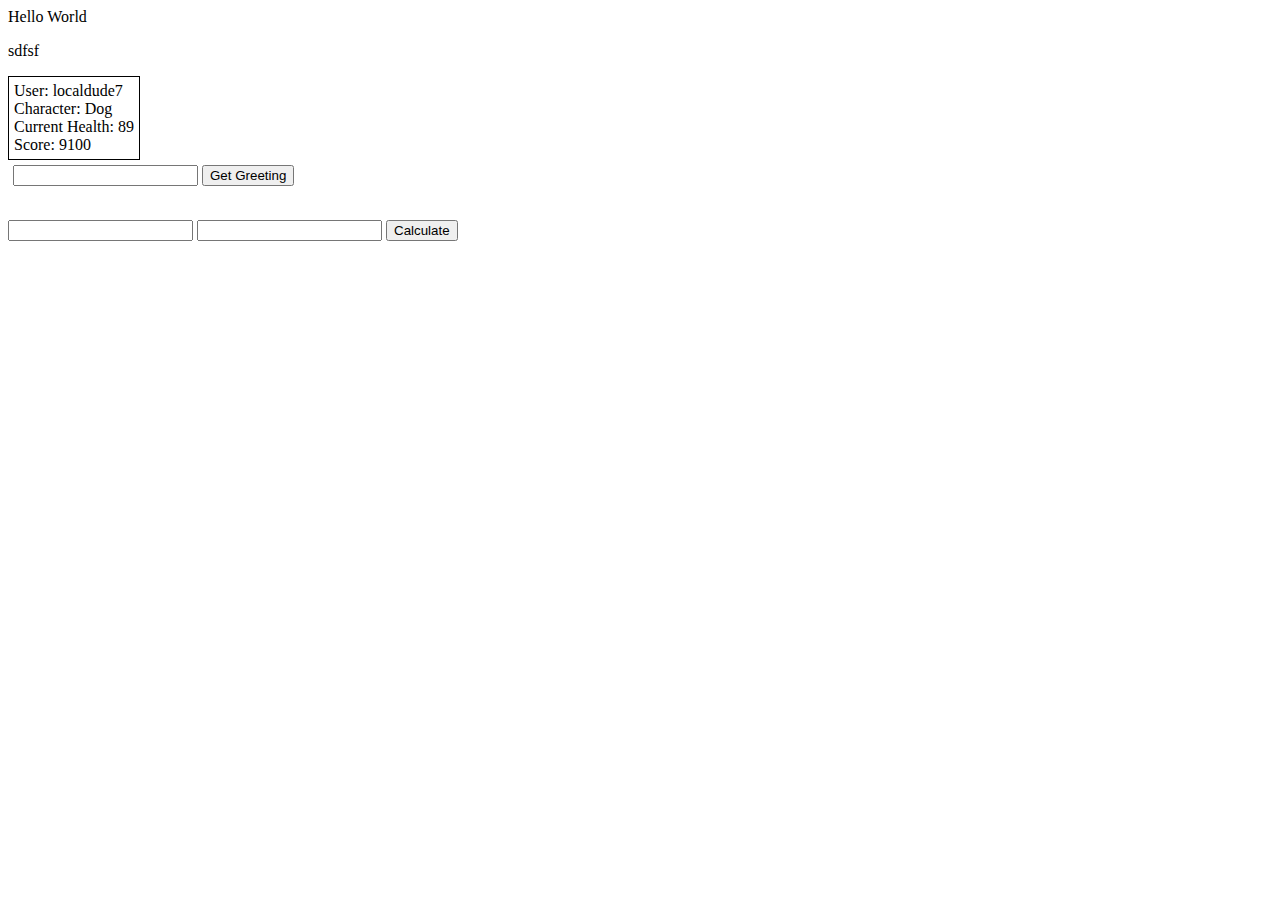
<file: index.html>
<!DOCTYPE html>
<html lang="en">

<head>
    <meta charset="UTF-8">
    <meta http-equiv="X-UA-Compatible" content="IE=edge">
    <meta name="viewport" content="width=device-width, initial-scale=1.0">
    <title>In Class JS</title>
</head>

<body>
    <div id="hello"></div>
    <div id="hello1"></div>
    <div style="border: 1px solid black;width: fit-content;padding: 5px;">
        <div id="user" class="className"></div>
        <div id="character" class="className"></div>
        <div id="health" class="className"></div>
        <div id="totalScore" class="className"></div>
        <div id="array3"></div>
        <div id="array4"></div>
        <div id="array5"></div>
        <div id="array6"></div>
    </div>

    <div style="padding: 5px;">
        <input type="text" name="time" id="time">
        <button onclick="displayGreeting()">Get Greeting</button>
        <h3 id="greeting"></h3>
    </div>

    <div style="padding-top: 10px;">
        <input type="text" name="array1" id="array1">
        <input type="text" name="array2" id="array2">
        <button onclick="displayResult()">Calculate</button>
        <h3 id="resultArray"></h3>
    </div>

    <script>
        let helloElm = document.getElementById('hello');
        helloElm.innerText = 'Hello World';
    </script>
    <script src="js/main.js"></script>
</body>

</html>
</file>
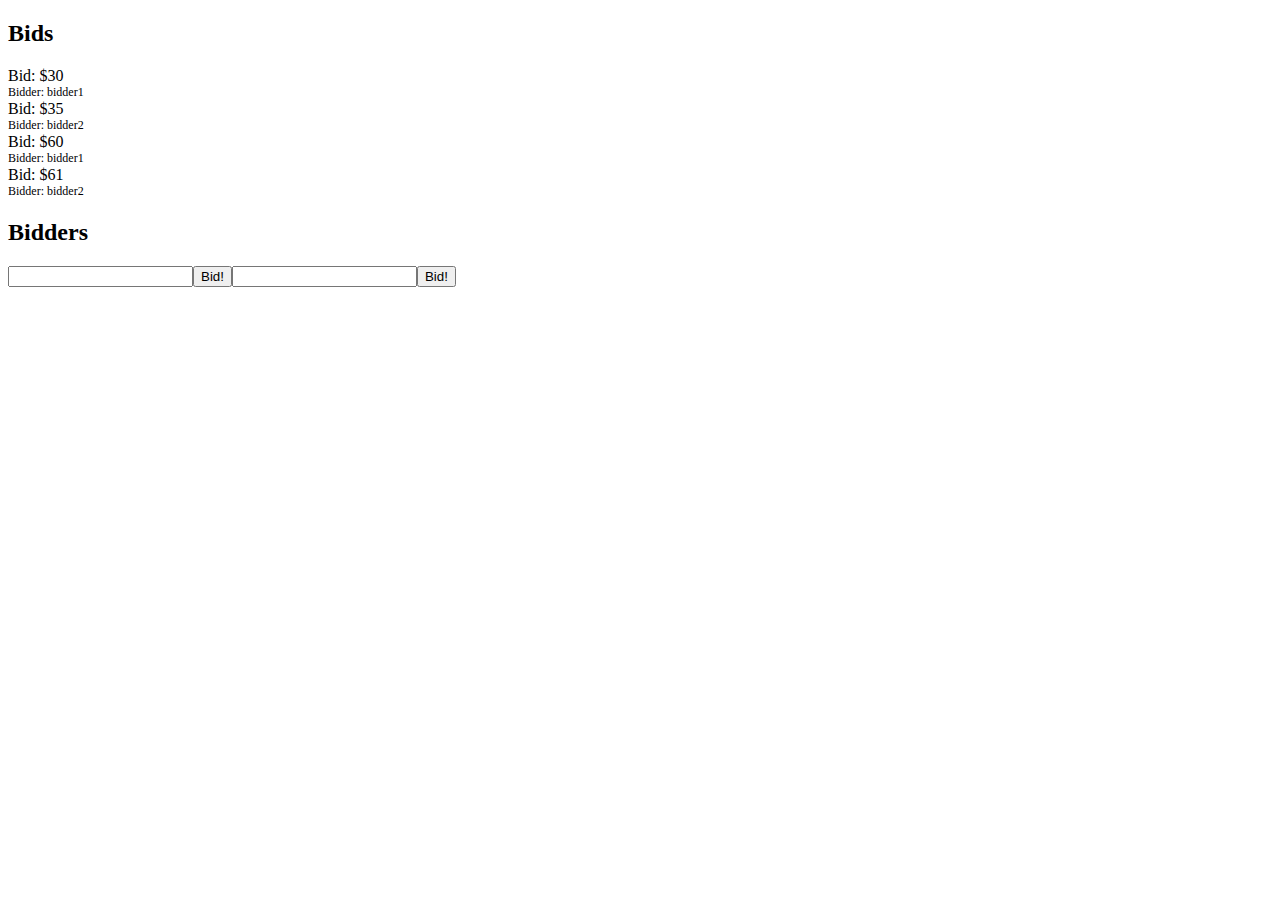
<file: bidding-app/index.html>
<!DOCTYPE html>
<html lang="en">

<head>
    <meta charset="UTF-8">
    <meta http-equiv="X-UA-Compatible" content="IE=edge">
    <meta name="viewport" content="width=device-width, initial-scale=1.0">
    <title>Bidding App</title>
</head>

<body>
    <h2>Bids</h2>
    <div id="bids">
    </div>
    <h2>Bidders</h2>
    <div style="display: flex;">
        <div><input id="bidder1" type="number"><button onclick="addBid('bidder1')">Bid!</button></div>
        <div><input id="bidder2" type="number"><button onclick="addBid('bidder2')">Bid!</button></div>
    </div>
    <script src="js/main.js"></script>
</body>

</html>
</file>
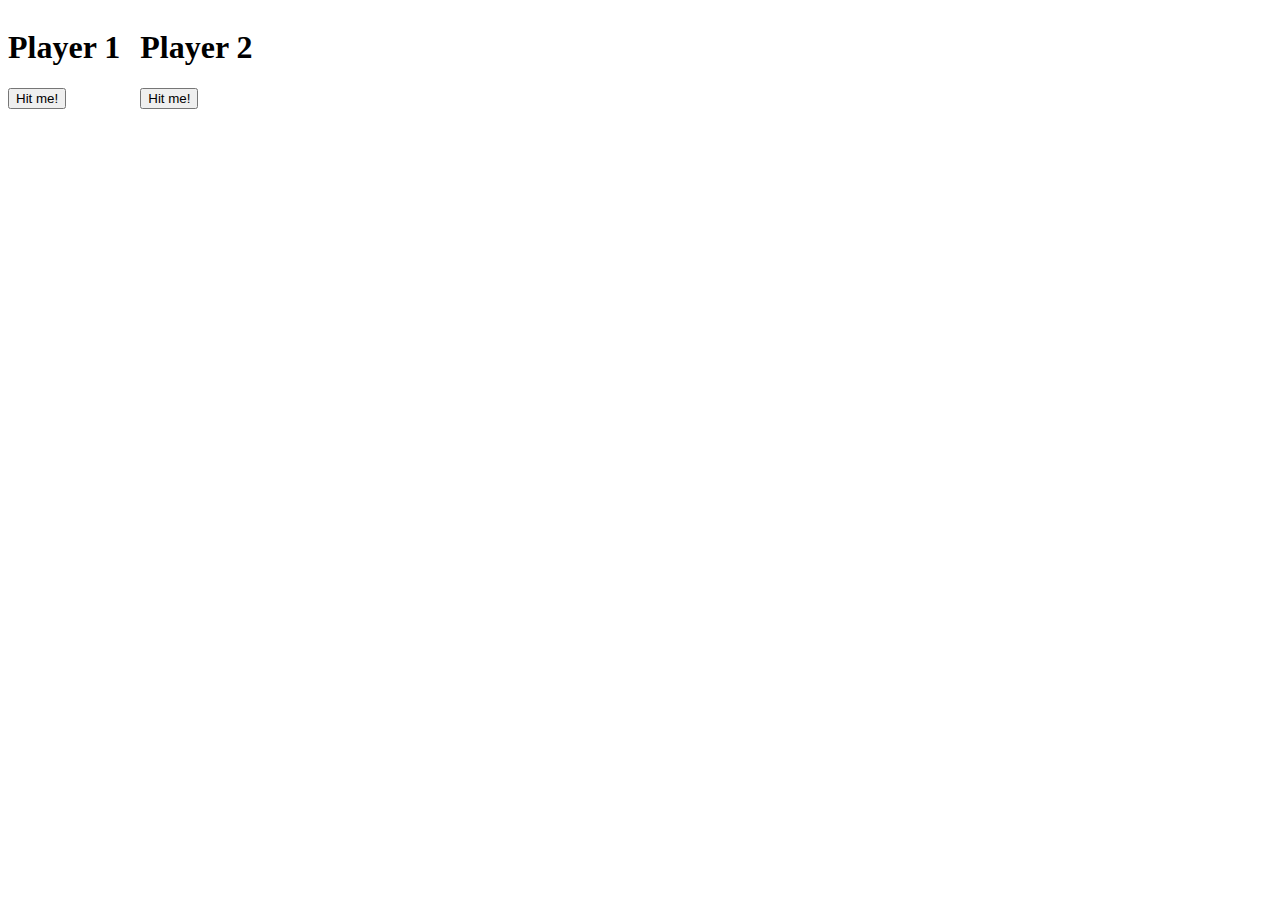
<file: blackjack/index.html>
<!DOCTYPE html>
<html lang="en">

<head>
    <meta charset="UTF-8">
    <meta http-equiv="X-UA-Compatible" content="IE=edge">
    <meta name="viewport" content="width=device-width, initial-scale=1.0">
    <title>Blackjack</title>
</head>

<body>
    <div style="display: flex;">
        <div>
            <h1>Player 1</h1>
            <div id="player1-cards">

            </div>
            <div>
                <button onclick="hitMe('player1')">Hit me!</button>
            </div>
        </div>
        <div style="margin-left: 20px;">
            <h1>Player 2</h1>
            <div id="player2-cards">

            </div>
            <div>
                <button onclick="hitMe('player2')">Hit me!</button>
            </div>
        </div>
    </div>
    <script src="js/main.js"></script>
</body>

</html>
</file>
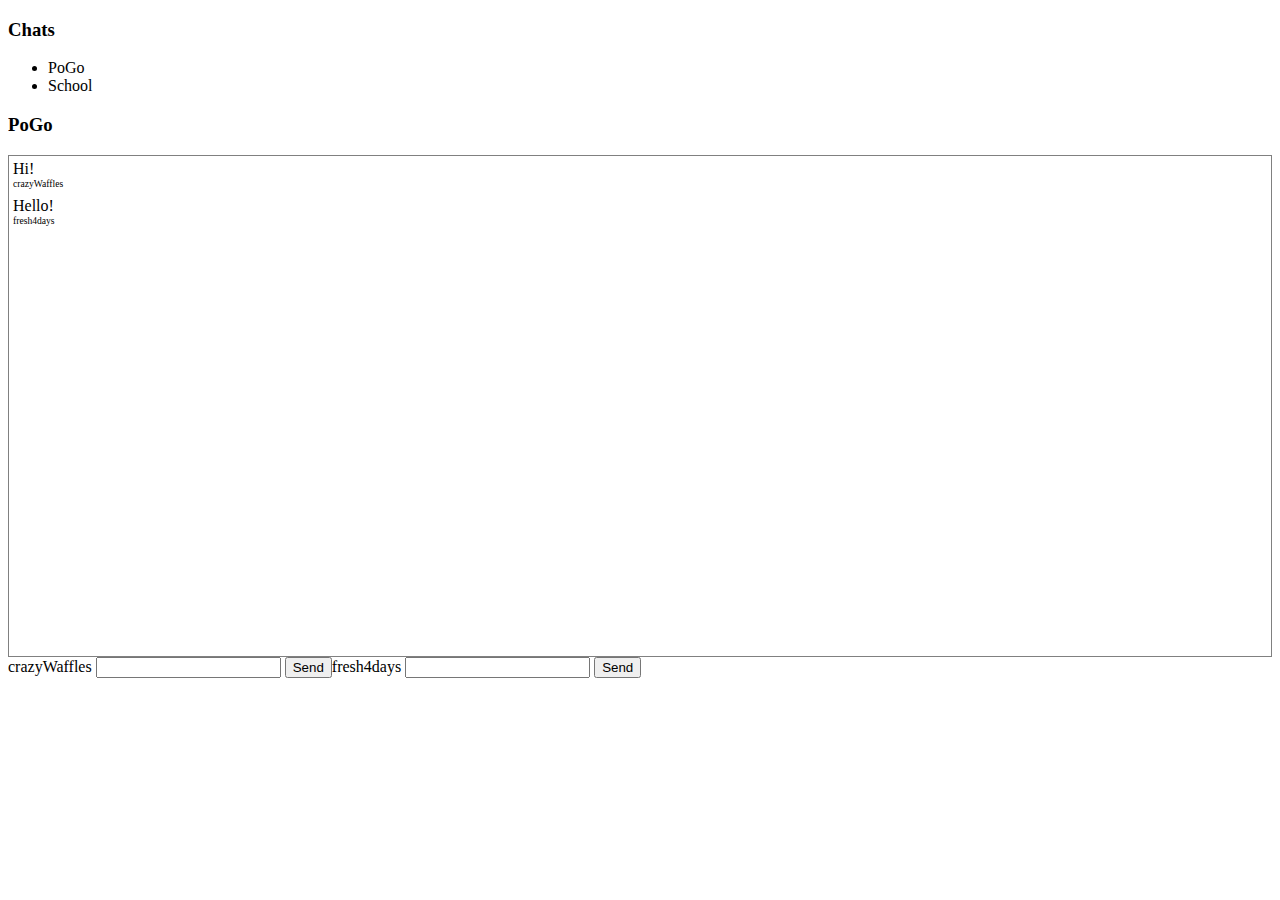
<file: chat-app/index.html>
<!DOCTYPE html>
<html lang="en">

<head>
    <meta charset="UTF-8">
    <meta http-equiv="X-UA-Compatible" content="IE=edge">
    <meta name="viewport" content="width=device-width, initial-scale=1.0">
    <link href="https://cdn.jsdelivr.net/npm/bootstrap@5.0.2/dist/css/bootstrap.min.css" rel="stylesheet"
        integrity="sha384-EVSTQN3/azprG1Anm3QDgpJLIm9Nao0Yz1ztcQTwFspd3yD65VohhpuuCOmLASjC" crossorigin="anonymous">
    <link rel="stylesheet" href="css/styles.css">
    <title>Chat-App</title>
</head>

<body>

    <div class="container pt-2">
        <div class="row">
            <div class="col-3">
                <h3>Chats</h3>
                <div id="chats">
                    <ul class="list-group">
                        <li class="list-group-item">Chat 1</li>
                        <li class="list-group-item">Chat 2</li>
                        <li class="list-group-item">Chat 3</li>
                    </ul>
                </div>
            </div>
            <div class="col-9">
                <h3 id="current-chat-name">Current Chat</h3>
                <div id="chat-window" class="chat-window">
                    <div class="chat-message">Hi</div>
                </div>
                <div id="users" class="flex">

                </div>
            </div>
        </div>
    </div>

    <script src="https://cdn.jsdelivr.net/npm/bootstrap@5.0.2/dist/js/bootstrap.bundle.min.js"
        integrity="sha384-MrcW6ZMFYlzcLA8Nl+NtUVF0sA7MsXsP1UyJoMp4YLEuNSfAP+JcXn/tWtIaxVXM"
        crossorigin="anonymous"></script>
    <script src="js/util.js"></script>
    <script src="js/message.js"></script>
    <script src="js/chat.js"></script>
    <script src="js/user.js"></script>
    <script src="js/main.js"></script>
</body>

</html>
</file>
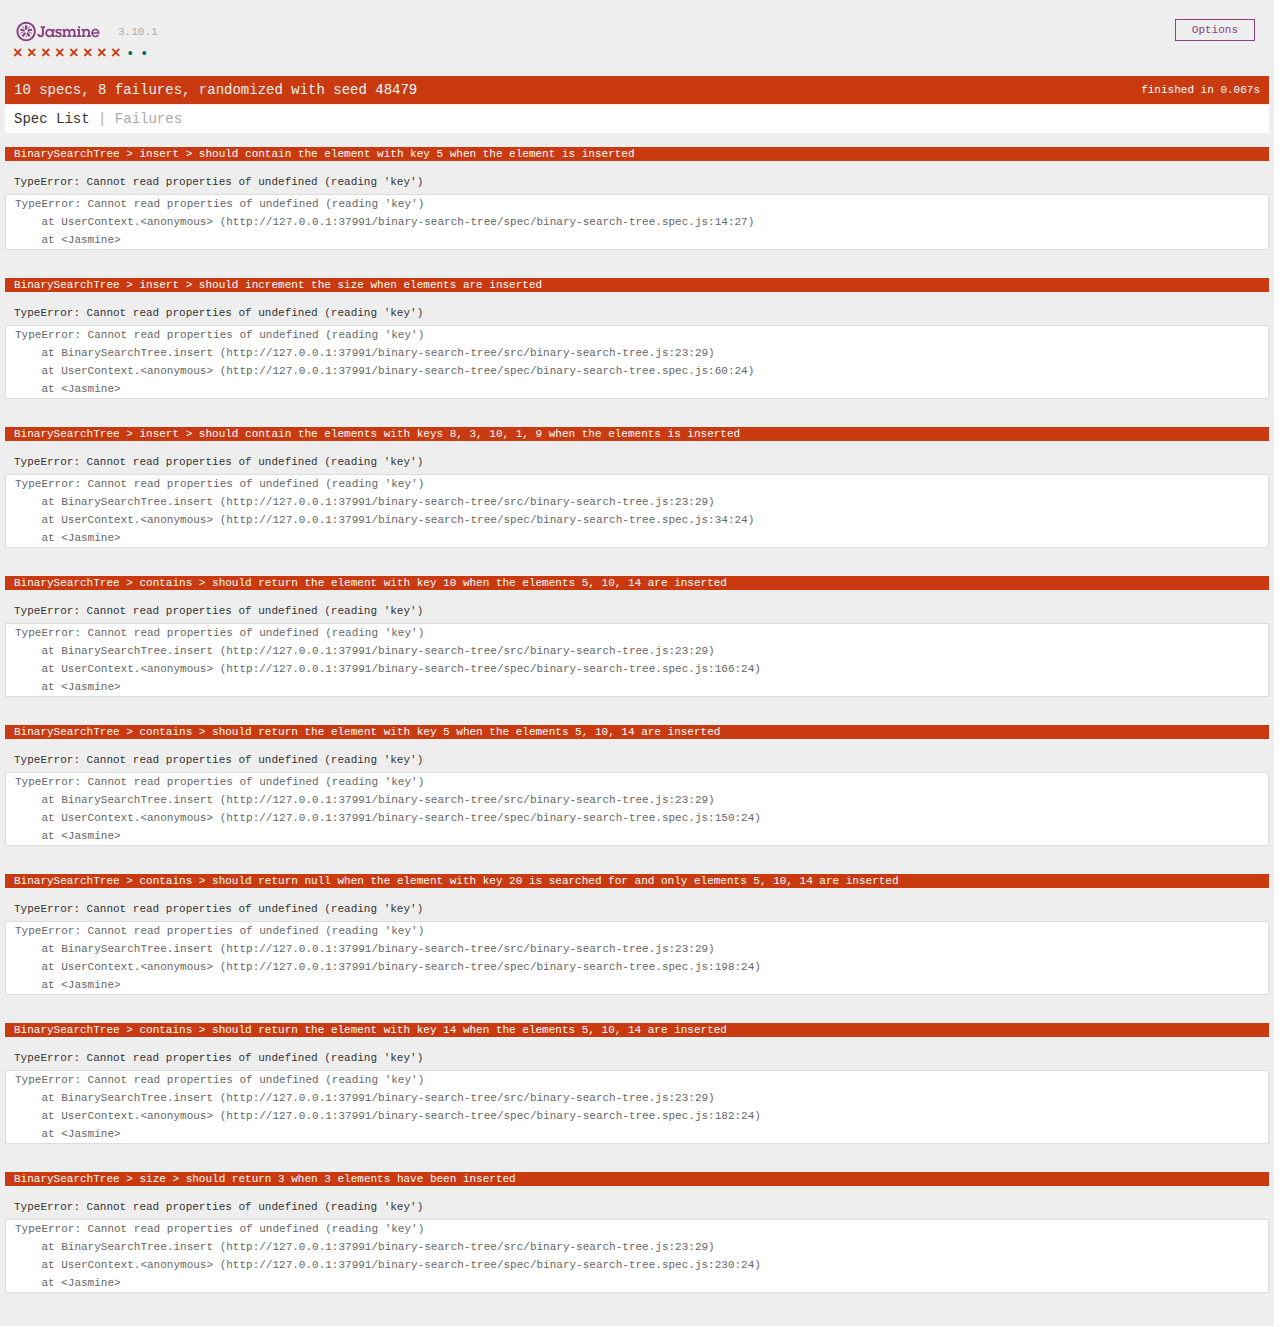
<file: binary-search-tree/SpecRunner.html>
<!DOCTYPE html>
<html>

<head>
  <meta charset="utf-8">
  <title>Jasmine Spec Runner v3.10.1</title>

  <link rel="shortcut icon" type="image/png" href="lib/jasmine-3.10.1/jasmine_favicon.png">
  <link rel="stylesheet" href="lib/jasmine-3.10.1/jasmine.css">

  <script src="lib/jasmine-3.10.1/jasmine.js"></script>
  <script src="lib/jasmine-3.10.1/jasmine-html.js"></script>
  <script src="lib/jasmine-3.10.1/boot0.js"></script>
  <!-- optional: include a file here that configures the Jasmine env -->
  <script src="lib/jasmine-3.10.1/boot1.js"></script>

  <!-- include source files here... -->
  <script src="src/binary-search-tree.js"></script>

  <!-- include spec files here... -->
  <script src="spec/binary-search-tree.spec.js"></script>

</head>

<body>
</body>

</html>
</file>
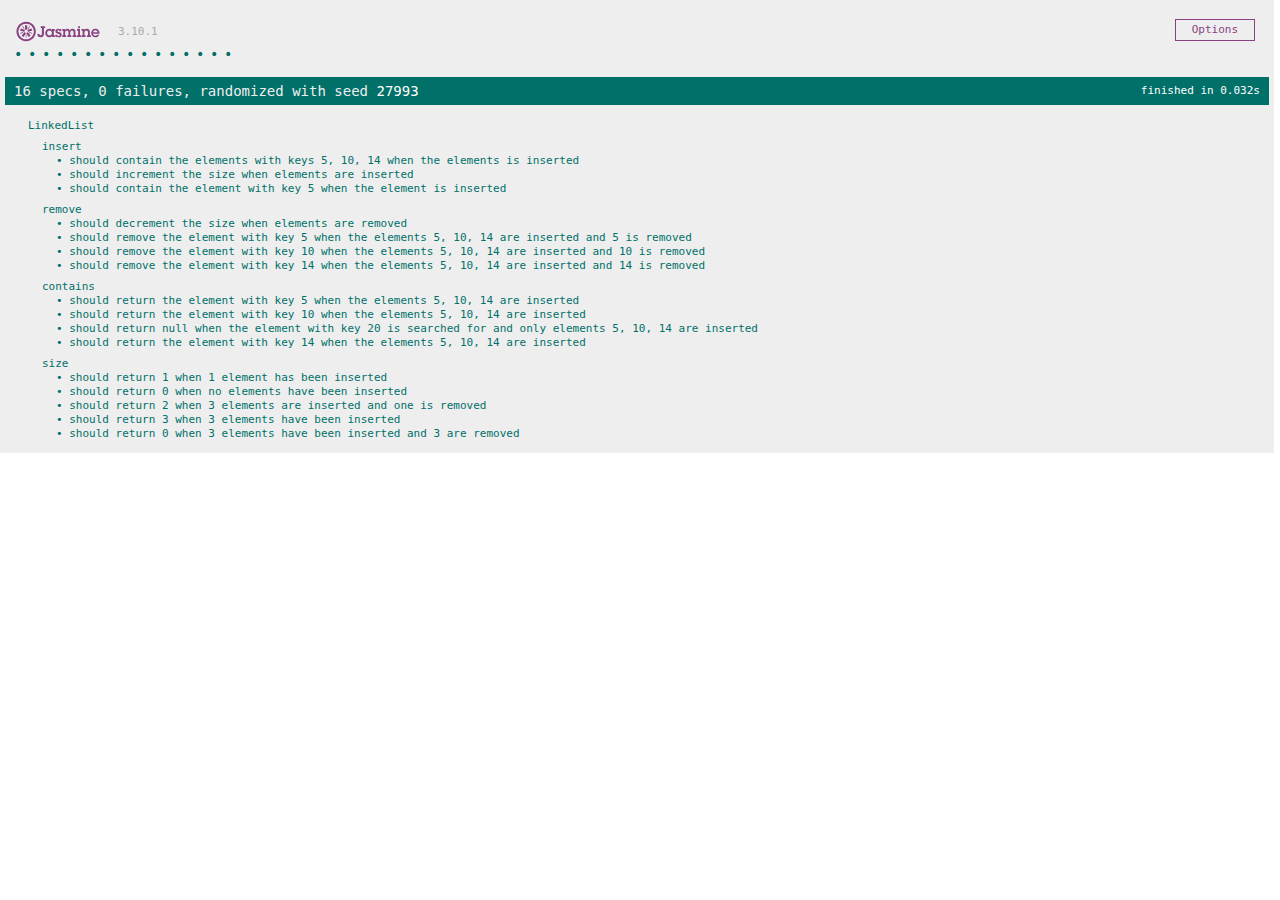
<file: linked-list/SpecRunner.html>
<!DOCTYPE html>
<html>

<head>
  <meta charset="utf-8">
  <title>Jasmine Spec Runner v3.10.1</title>

  <link rel="shortcut icon" type="image/png" href="lib/jasmine-3.10.1/jasmine_favicon.png">
  <link rel="stylesheet" href="lib/jasmine-3.10.1/jasmine.css">

  <script src="lib/jasmine-3.10.1/jasmine.js"></script>
  <script src="lib/jasmine-3.10.1/jasmine-html.js"></script>
  <script src="lib/jasmine-3.10.1/boot0.js"></script>
  <!-- optional: include a file here that configures the Jasmine env -->
  <script src="lib/jasmine-3.10.1/boot1.js"></script>

  <!-- include source files here... -->
  <script src="src/linked-list.js"></script>

  <!-- include spec files here... -->
  <script src="spec/linked-list.spec.js"></script>

</head>

<body>
</body>

</html>
</file>
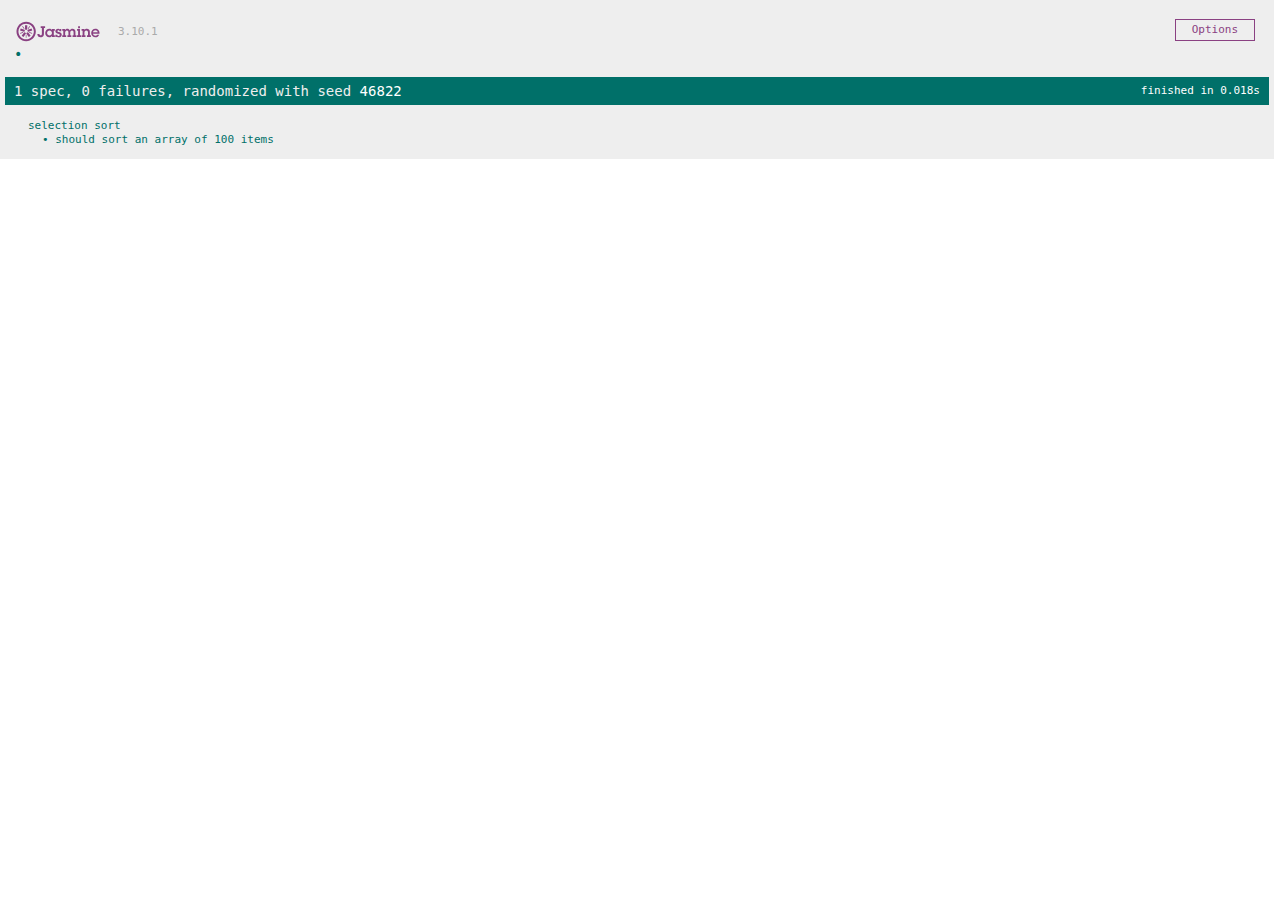
<file: sorting-algorithm/SpecRunner.html>
<!DOCTYPE html>
<html>

<head>
  <meta charset="utf-8">
  <title>Jasmine Spec Runner v3.10.1</title>

  <link rel="shortcut icon" type="image/png" href="lib/jasmine-3.10.1/jasmine_favicon.png">
  <link rel="stylesheet" href="lib/jasmine-3.10.1/jasmine.css">

  <script src="lib/jasmine-3.10.1/jasmine.js"></script>
  <script src="lib/jasmine-3.10.1/jasmine-html.js"></script>
  <script src="lib/jasmine-3.10.1/boot0.js"></script>
  <!-- optional: include a file here that configures the Jasmine env -->
  <script src="lib/jasmine-3.10.1/boot1.js"></script>

  <!-- include source files here... -->
  <script src="src/selection-sort.js"></script>

  <!-- include spec files here... -->
  <script src="spec/selection-sort.spec.js"></script>

</head>

<body>
</body>

</html>
</file>
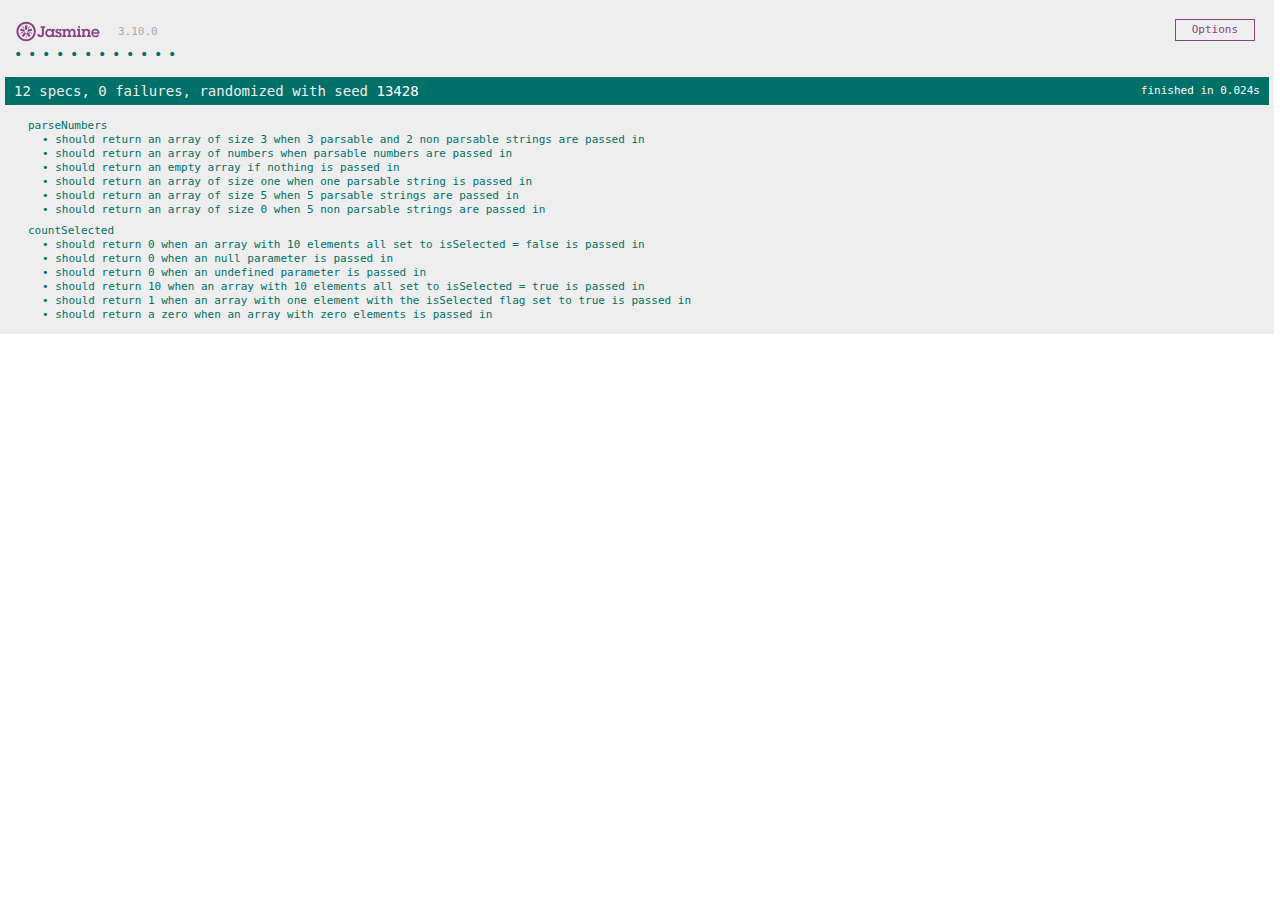
<file: tdd/SpecRunner.html>
<!DOCTYPE html>
<html>

<head>
  <meta charset="utf-8">
  <title>Jasmine Spec Runner v3.10.0</title>

  <link rel="shortcut icon" type="image/png" href="lib/jasmine-3.10.0/jasmine_favicon.png">
  <link rel="stylesheet" href="lib/jasmine-3.10.0/jasmine.css">

  <script src="lib/jasmine-3.10.0/jasmine.js"></script>
  <script src="lib/jasmine-3.10.0/jasmine-html.js"></script>
  <script src="lib/jasmine-3.10.0/boot0.js"></script>
  <!-- optional: include a file here that configures the Jasmine env -->
  <script src="lib/jasmine-3.10.0/boot1.js"></script>

  <!-- include source files here... -->
  <script src="src/count-selected.js"></script>
  <script src="src/parse-numbers.js"></script>

  <!-- include spec files here... -->
  <script src="spec/count-selected.spec.js"></script>
  <script src="spec/parse-numbers.spec.js"></script>

</head>

<body>
</body>

</html>
</file>
<file: chat-app/css/styles.css>
.chat-window {
  display: flex;
  height: 500px;
  border: 1px solid gray;
  flex-direction: column;
}
.chat-message {
  margin: 0.25em;
}
.message-username {
  font-size: 0.6em;
}

.flex {
  display: flex;
}
</file>
<file: binary-search-tree/lib/jasmine-3.10.1/jasmine.css>
@charset "UTF-8";
body {
  overflow-y: scroll;
}

.jasmine_html-reporter {
  width: 100%;
  background-color: #eee;
  padding: 5px;
  margin: -8px;
  font-size: 11px;
  font-family: Monaco, "Lucida Console", monospace;
  line-height: 14px;
  color: #333;
}
.jasmine_html-reporter a {
  text-decoration: none;
}
.jasmine_html-reporter a:hover {
  text-decoration: underline;
}
.jasmine_html-reporter p, .jasmine_html-reporter h1, .jasmine_html-reporter h2, .jasmine_html-reporter h3, .jasmine_html-reporter h4, .jasmine_html-reporter h5, .jasmine_html-reporter h6 {
  margin: 0;
  line-height: 14px;
}
.jasmine_html-reporter .jasmine-banner,
.jasmine_html-reporter .jasmine-symbol-summary,
.jasmine_html-reporter .jasmine-summary,
.jasmine_html-reporter .jasmine-result-message,
.jasmine_html-reporter .jasmine-spec .jasmine-description,
.jasmine_html-reporter .jasmine-spec-detail .jasmine-description,
.jasmine_html-reporter .jasmine-alert .jasmine-bar,
.jasmine_html-reporter .jasmine-stack-trace {
  padding-left: 9px;
  padding-right: 9px;
}
.jasmine_html-reporter .jasmine-banner {
  position: relative;
}
.jasmine_html-reporter .jasmine-banner .jasmine-title {
  background: url("[data-uri]") no-repeat;
  background: url("[data-uri]") no-repeat, none;
  -moz-background-size: 100%;
  -o-background-size: 100%;
  -webkit-background-size: 100%;
  background-size: 100%;
  display: block;
  float: left;
  width: 90px;
  height: 25px;
}
.jasmine_html-reporter .jasmine-banner .jasmine-version {
  margin-left: 14px;
  position: relative;
  top: 6px;
}
.jasmine_html-reporter #jasmine_content {
  position: fixed;
  right: 100%;
}
.jasmine_html-reporter .jasmine-version {
  color: #aaa;
}
.jasmine_html-reporter .jasmine-banner {
  margin-top: 14px;
}
.jasmine_html-reporter .jasmine-duration {
  color: #fff;
  float: right;
  line-height: 28px;
  padding-right: 9px;
}
.jasmine_html-reporter .jasmine-symbol-summary {
  overflow: hidden;
  margin: 14px 0;
}
.jasmine_html-reporter .jasmine-symbol-summary li {
  display: inline-block;
  height: 10px;
  width: 14px;
  font-size: 16px;
}
.jasmine_html-reporter .jasmine-symbol-summary li.jasmine-passed {
  font-size: 14px;
}
.jasmine_html-reporter .jasmine-symbol-summary li.jasmine-passed:before {
  color: #007069;
  content: "•";
}
.jasmine_html-reporter .jasmine-symbol-summary li.jasmine-failed {
  line-height: 9px;
}
.jasmine_html-reporter .jasmine-symbol-summary li.jasmine-failed:before {
  color: #ca3a11;
  content: "×";
  font-weight: bold;
  margin-left: -1px;
}
.jasmine_html-reporter .jasmine-symbol-summary li.jasmine-excluded {
  font-size: 14px;
}
.jasmine_html-reporter .jasmine-symbol-summary li.jasmine-excluded:before {
  color: #bababa;
  content: "•";
}
.jasmine_html-reporter .jasmine-symbol-summary li.jasmine-excluded-no-display {
  font-size: 14px;
  display: none;
}
.jasmine_html-reporter .jasmine-symbol-summary li.jasmine-pending {
  line-height: 17px;
}
.jasmine_html-reporter .jasmine-symbol-summary li.jasmine-pending:before {
  color: #ba9d37;
  content: "*";
}
.jasmine_html-reporter .jasmine-symbol-summary li.jasmine-empty {
  font-size: 14px;
}
.jasmine_html-reporter .jasmine-symbol-summary li.jasmine-empty:before {
  color: #ba9d37;
  content: "•";
}
.jasmine_html-reporter .jasmine-run-options {
  float: right;
  margin-right: 5px;
  border: 1px solid #8a4182;
  color: #8a4182;
  position: relative;
  line-height: 20px;
}
.jasmine_html-reporter .jasmine-run-options .jasmine-trigger {
  cursor: pointer;
  padding: 8px 16px;
}
.jasmine_html-reporter .jasmine-run-options .jasmine-payload {
  position: absolute;
  display: none;
  right: -1px;
  border: 1px solid #8a4182;
  background-color: #eee;
  white-space: nowrap;
  padding: 4px 8px;
}
.jasmine_html-reporter .jasmine-run-options .jasmine-payload.jasmine-open {
  display: block;
}
.jasmine_html-reporter .jasmine-bar {
  line-height: 28px;
  font-size: 14px;
  display: block;
  color: #eee;
}
.jasmine_html-reporter .jasmine-bar.jasmine-failed, .jasmine_html-reporter .jasmine-bar.jasmine-errored {
  background-color: #ca3a11;
  border-bottom: 1px solid #eee;
}
.jasmine_html-reporter .jasmine-bar.jasmine-passed {
  background-color: #007069;
}
.jasmine_html-reporter .jasmine-bar.jasmine-incomplete {
  background-color: #bababa;
}
.jasmine_html-reporter .jasmine-bar.jasmine-skipped {
  background-color: #bababa;
}
.jasmine_html-reporter .jasmine-bar.jasmine-warning {
  background-color: #ba9d37;
  color: #333;
}
.jasmine_html-reporter .jasmine-bar.jasmine-menu {
  background-color: #fff;
  color: #aaa;
}
.jasmine_html-reporter .jasmine-bar.jasmine-menu a {
  color: #333;
}
.jasmine_html-reporter .jasmine-bar a {
  color: white;
}
.jasmine_html-reporter.jasmine-spec-list .jasmine-bar.jasmine-menu.jasmine-failure-list,
.jasmine_html-reporter.jasmine-spec-list .jasmine-results .jasmine-failures {
  display: none;
}
.jasmine_html-reporter.jasmine-failure-list .jasmine-bar.jasmine-menu.jasmine-spec-list,
.jasmine_html-reporter.jasmine-failure-list .jasmine-summary {
  display: none;
}
.jasmine_html-reporter .jasmine-results {
  margin-top: 14px;
}
.jasmine_html-reporter .jasmine-summary {
  margin-top: 14px;
}
.jasmine_html-reporter .jasmine-summary ul {
  list-style-type: none;
  margin-left: 14px;
  padding-top: 0;
  padding-left: 0;
}
.jasmine_html-reporter .jasmine-summary ul.jasmine-suite {
  margin-top: 7px;
  margin-bottom: 7px;
}
.jasmine_html-reporter .jasmine-summary li.jasmine-passed a {
  color: #007069;
}
.jasmine_html-reporter .jasmine-summary li.jasmine-failed a {
  color: #ca3a11;
}
.jasmine_html-reporter .jasmine-summary li.jasmine-empty a {
  color: #ba9d37;
}
.jasmine_html-reporter .jasmine-summary li.jasmine-pending a {
  color: #ba9d37;
}
.jasmine_html-reporter .jasmine-summary li.jasmine-excluded a {
  color: #bababa;
}
.jasmine_html-reporter .jasmine-specs li.jasmine-passed a:before {
  content: "• ";
}
.jasmine_html-reporter .jasmine-specs li.jasmine-failed a:before {
  content: "× ";
}
.jasmine_html-reporter .jasmine-specs li.jasmine-empty a:before {
  content: "* ";
}
.jasmine_html-reporter .jasmine-specs li.jasmine-pending a:before {
  content: "• ";
}
.jasmine_html-reporter .jasmine-specs li.jasmine-excluded a:before {
  content: "• ";
}
.jasmine_html-reporter .jasmine-description + .jasmine-suite {
  margin-top: 0;
}
.jasmine_html-reporter .jasmine-suite {
  margin-top: 14px;
}
.jasmine_html-reporter .jasmine-suite a {
  color: #333;
}
.jasmine_html-reporter .jasmine-failures .jasmine-spec-detail {
  margin-bottom: 28px;
}
.jasmine_html-reporter .jasmine-failures .jasmine-spec-detail .jasmine-description {
  background-color: #ca3a11;
  color: white;
}
.jasmine_html-reporter .jasmine-failures .jasmine-spec-detail .jasmine-description a {
  color: white;
}
.jasmine_html-reporter .jasmine-result-message {
  padding-top: 14px;
  color: #333;
  white-space: pre-wrap;
}
.jasmine_html-reporter .jasmine-result-message span.jasmine-result {
  display: block;
}
.jasmine_html-reporter .jasmine-stack-trace {
  margin: 5px 0 0 0;
  max-height: 224px;
  overflow: auto;
  line-height: 18px;
  color: #666;
  border: 1px solid #ddd;
  background: white;
  white-space: pre;
}
</file>
<file: linked-list/lib/jasmine-3.10.1/jasmine.css>
@charset "UTF-8";
body {
  overflow-y: scroll;
}

.jasmine_html-reporter {
  width: 100%;
  background-color: #eee;
  padding: 5px;
  margin: -8px;
  font-size: 11px;
  font-family: Monaco, "Lucida Console", monospace;
  line-height: 14px;
  color: #333;
}
.jasmine_html-reporter a {
  text-decoration: none;
}
.jasmine_html-reporter a:hover {
  text-decoration: underline;
}
.jasmine_html-reporter p, .jasmine_html-reporter h1, .jasmine_html-reporter h2, .jasmine_html-reporter h3, .jasmine_html-reporter h4, .jasmine_html-reporter h5, .jasmine_html-reporter h6 {
  margin: 0;
  line-height: 14px;
}
.jasmine_html-reporter .jasmine-banner,
.jasmine_html-reporter .jasmine-symbol-summary,
.jasmine_html-reporter .jasmine-summary,
.jasmine_html-reporter .jasmine-result-message,
.jasmine_html-reporter .jasmine-spec .jasmine-description,
.jasmine_html-reporter .jasmine-spec-detail .jasmine-description,
.jasmine_html-reporter .jasmine-alert .jasmine-bar,
.jasmine_html-reporter .jasmine-stack-trace {
  padding-left: 9px;
  padding-right: 9px;
}
.jasmine_html-reporter .jasmine-banner {
  position: relative;
}
.jasmine_html-reporter .jasmine-banner .jasmine-title {
  background: url("[data-uri]") no-repeat;
  background: url("[data-uri]") no-repeat, none;
  -moz-background-size: 100%;
  -o-background-size: 100%;
  -webkit-background-size: 100%;
  background-size: 100%;
  display: block;
  float: left;
  width: 90px;
  height: 25px;
}
.jasmine_html-reporter .jasmine-banner .jasmine-version {
  margin-left: 14px;
  position: relative;
  top: 6px;
}
.jasmine_html-reporter #jasmine_content {
  position: fixed;
  right: 100%;
}
.jasmine_html-reporter .jasmine-version {
  color: #aaa;
}
.jasmine_html-reporter .jasmine-banner {
  margin-top: 14px;
}
.jasmine_html-reporter .jasmine-duration {
  color: #fff;
  float: right;
  line-height: 28px;
  padding-right: 9px;
}
.jasmine_html-reporter .jasmine-symbol-summary {
  overflow: hidden;
  margin: 14px 0;
}
.jasmine_html-reporter .jasmine-symbol-summary li {
  display: inline-block;
  height: 10px;
  width: 14px;
  font-size: 16px;
}
.jasmine_html-reporter .jasmine-symbol-summary li.jasmine-passed {
  font-size: 14px;
}
.jasmine_html-reporter .jasmine-symbol-summary li.jasmine-passed:before {
  color: #007069;
  content: "•";
}
.jasmine_html-reporter .jasmine-symbol-summary li.jasmine-failed {
  line-height: 9px;
}
.jasmine_html-reporter .jasmine-symbol-summary li.jasmine-failed:before {
  color: #ca3a11;
  content: "×";
  font-weight: bold;
  margin-left: -1px;
}
.jasmine_html-reporter .jasmine-symbol-summary li.jasmine-excluded {
  font-size: 14px;
}
.jasmine_html-reporter .jasmine-symbol-summary li.jasmine-excluded:before {
  color: #bababa;
  content: "•";
}
.jasmine_html-reporter .jasmine-symbol-summary li.jasmine-excluded-no-display {
  font-size: 14px;
  display: none;
}
.jasmine_html-reporter .jasmine-symbol-summary li.jasmine-pending {
  line-height: 17px;
}
.jasmine_html-reporter .jasmine-symbol-summary li.jasmine-pending:before {
  color: #ba9d37;
  content: "*";
}
.jasmine_html-reporter .jasmine-symbol-summary li.jasmine-empty {
  font-size: 14px;
}
.jasmine_html-reporter .jasmine-symbol-summary li.jasmine-empty:before {
  color: #ba9d37;
  content: "•";
}
.jasmine_html-reporter .jasmine-run-options {
  float: right;
  margin-right: 5px;
  border: 1px solid #8a4182;
  color: #8a4182;
  position: relative;
  line-height: 20px;
}
.jasmine_html-reporter .jasmine-run-options .jasmine-trigger {
  cursor: pointer;
  padding: 8px 16px;
}
.jasmine_html-reporter .jasmine-run-options .jasmine-payload {
  position: absolute;
  display: none;
  right: -1px;
  border: 1px solid #8a4182;
  background-color: #eee;
  white-space: nowrap;
  padding: 4px 8px;
}
.jasmine_html-reporter .jasmine-run-options .jasmine-payload.jasmine-open {
  display: block;
}
.jasmine_html-reporter .jasmine-bar {
  line-height: 28px;
  font-size: 14px;
  display: block;
  color: #eee;
}
.jasmine_html-reporter .jasmine-bar.jasmine-failed, .jasmine_html-reporter .jasmine-bar.jasmine-errored {
  background-color: #ca3a11;
  border-bottom: 1px solid #eee;
}
.jasmine_html-reporter .jasmine-bar.jasmine-passed {
  background-color: #007069;
}
.jasmine_html-reporter .jasmine-bar.jasmine-incomplete {
  background-color: #bababa;
}
.jasmine_html-reporter .jasmine-bar.jasmine-skipped {
  background-color: #bababa;
}
.jasmine_html-reporter .jasmine-bar.jasmine-warning {
  background-color: #ba9d37;
  color: #333;
}
.jasmine_html-reporter .jasmine-bar.jasmine-menu {
  background-color: #fff;
  color: #aaa;
}
.jasmine_html-reporter .jasmine-bar.jasmine-menu a {
  color: #333;
}
.jasmine_html-reporter .jasmine-bar a {
  color: white;
}
.jasmine_html-reporter.jasmine-spec-list .jasmine-bar.jasmine-menu.jasmine-failure-list,
.jasmine_html-reporter.jasmine-spec-list .jasmine-results .jasmine-failures {
  display: none;
}
.jasmine_html-reporter.jasmine-failure-list .jasmine-bar.jasmine-menu.jasmine-spec-list,
.jasmine_html-reporter.jasmine-failure-list .jasmine-summary {
  display: none;
}
.jasmine_html-reporter .jasmine-results {
  margin-top: 14px;
}
.jasmine_html-reporter .jasmine-summary {
  margin-top: 14px;
}
.jasmine_html-reporter .jasmine-summary ul {
  list-style-type: none;
  margin-left: 14px;
  padding-top: 0;
  padding-left: 0;
}
.jasmine_html-reporter .jasmine-summary ul.jasmine-suite {
  margin-top: 7px;
  margin-bottom: 7px;
}
.jasmine_html-reporter .jasmine-summary li.jasmine-passed a {
  color: #007069;
}
.jasmine_html-reporter .jasmine-summary li.jasmine-failed a {
  color: #ca3a11;
}
.jasmine_html-reporter .jasmine-summary li.jasmine-empty a {
  color: #ba9d37;
}
.jasmine_html-reporter .jasmine-summary li.jasmine-pending a {
  color: #ba9d37;
}
.jasmine_html-reporter .jasmine-summary li.jasmine-excluded a {
  color: #bababa;
}
.jasmine_html-reporter .jasmine-specs li.jasmine-passed a:before {
  content: "• ";
}
.jasmine_html-reporter .jasmine-specs li.jasmine-failed a:before {
  content: "× ";
}
.jasmine_html-reporter .jasmine-specs li.jasmine-empty a:before {
  content: "* ";
}
.jasmine_html-reporter .jasmine-specs li.jasmine-pending a:before {
  content: "• ";
}
.jasmine_html-reporter .jasmine-specs li.jasmine-excluded a:before {
  content: "• ";
}
.jasmine_html-reporter .jasmine-description + .jasmine-suite {
  margin-top: 0;
}
.jasmine_html-reporter .jasmine-suite {
  margin-top: 14px;
}
.jasmine_html-reporter .jasmine-suite a {
  color: #333;
}
.jasmine_html-reporter .jasmine-failures .jasmine-spec-detail {
  margin-bottom: 28px;
}
.jasmine_html-reporter .jasmine-failures .jasmine-spec-detail .jasmine-description {
  background-color: #ca3a11;
  color: white;
}
.jasmine_html-reporter .jasmine-failures .jasmine-spec-detail .jasmine-description a {
  color: white;
}
.jasmine_html-reporter .jasmine-result-message {
  padding-top: 14px;
  color: #333;
  white-space: pre-wrap;
}
.jasmine_html-reporter .jasmine-result-message span.jasmine-result {
  display: block;
}
.jasmine_html-reporter .jasmine-stack-trace {
  margin: 5px 0 0 0;
  max-height: 224px;
  overflow: auto;
  line-height: 18px;
  color: #666;
  border: 1px solid #ddd;
  background: white;
  white-space: pre;
}
</file>
<file: sorting-algorithm/lib/jasmine-3.10.1/jasmine.css>
@charset "UTF-8";
body {
  overflow-y: scroll;
}

.jasmine_html-reporter {
  width: 100%;
  background-color: #eee;
  padding: 5px;
  margin: -8px;
  font-size: 11px;
  font-family: Monaco, "Lucida Console", monospace;
  line-height: 14px;
  color: #333;
}
.jasmine_html-reporter a {
  text-decoration: none;
}
.jasmine_html-reporter a:hover {
  text-decoration: underline;
}
.jasmine_html-reporter p, .jasmine_html-reporter h1, .jasmine_html-reporter h2, .jasmine_html-reporter h3, .jasmine_html-reporter h4, .jasmine_html-reporter h5, .jasmine_html-reporter h6 {
  margin: 0;
  line-height: 14px;
}
.jasmine_html-reporter .jasmine-banner,
.jasmine_html-reporter .jasmine-symbol-summary,
.jasmine_html-reporter .jasmine-summary,
.jasmine_html-reporter .jasmine-result-message,
.jasmine_html-reporter .jasmine-spec .jasmine-description,
.jasmine_html-reporter .jasmine-spec-detail .jasmine-description,
.jasmine_html-reporter .jasmine-alert .jasmine-bar,
.jasmine_html-reporter .jasmine-stack-trace {
  padding-left: 9px;
  padding-right: 9px;
}
.jasmine_html-reporter .jasmine-banner {
  position: relative;
}
.jasmine_html-reporter .jasmine-banner .jasmine-title {
  background: url("[data-uri]") no-repeat;
  background: url("[data-uri]") no-repeat, none;
  -moz-background-size: 100%;
  -o-background-size: 100%;
  -webkit-background-size: 100%;
  background-size: 100%;
  display: block;
  float: left;
  width: 90px;
  height: 25px;
}
.jasmine_html-reporter .jasmine-banner .jasmine-version {
  margin-left: 14px;
  position: relative;
  top: 6px;
}
.jasmine_html-reporter #jasmine_content {
  position: fixed;
  right: 100%;
}
.jasmine_html-reporter .jasmine-version {
  color: #aaa;
}
.jasmine_html-reporter .jasmine-banner {
  margin-top: 14px;
}
.jasmine_html-reporter .jasmine-duration {
  color: #fff;
  float: right;
  line-height: 28px;
  padding-right: 9px;
}
.jasmine_html-reporter .jasmine-symbol-summary {
  overflow: hidden;
  margin: 14px 0;
}
.jasmine_html-reporter .jasmine-symbol-summary li {
  display: inline-block;
  height: 10px;
  width: 14px;
  font-size: 16px;
}
.jasmine_html-reporter .jasmine-symbol-summary li.jasmine-passed {
  font-size: 14px;
}
.jasmine_html-reporter .jasmine-symbol-summary li.jasmine-passed:before {
  color: #007069;
  content: "•";
}
.jasmine_html-reporter .jasmine-symbol-summary li.jasmine-failed {
  line-height: 9px;
}
.jasmine_html-reporter .jasmine-symbol-summary li.jasmine-failed:before {
  color: #ca3a11;
  content: "×";
  font-weight: bold;
  margin-left: -1px;
}
.jasmine_html-reporter .jasmine-symbol-summary li.jasmine-excluded {
  font-size: 14px;
}
.jasmine_html-reporter .jasmine-symbol-summary li.jasmine-excluded:before {
  color: #bababa;
  content: "•";
}
.jasmine_html-reporter .jasmine-symbol-summary li.jasmine-excluded-no-display {
  font-size: 14px;
  display: none;
}
.jasmine_html-reporter .jasmine-symbol-summary li.jasmine-pending {
  line-height: 17px;
}
.jasmine_html-reporter .jasmine-symbol-summary li.jasmine-pending:before {
  color: #ba9d37;
  content: "*";
}
.jasmine_html-reporter .jasmine-symbol-summary li.jasmine-empty {
  font-size: 14px;
}
.jasmine_html-reporter .jasmine-symbol-summary li.jasmine-empty:before {
  color: #ba9d37;
  content: "•";
}
.jasmine_html-reporter .jasmine-run-options {
  float: right;
  margin-right: 5px;
  border: 1px solid #8a4182;
  color: #8a4182;
  position: relative;
  line-height: 20px;
}
.jasmine_html-reporter .jasmine-run-options .jasmine-trigger {
  cursor: pointer;
  padding: 8px 16px;
}
.jasmine_html-reporter .jasmine-run-options .jasmine-payload {
  position: absolute;
  display: none;
  right: -1px;
  border: 1px solid #8a4182;
  background-color: #eee;
  white-space: nowrap;
  padding: 4px 8px;
}
.jasmine_html-reporter .jasmine-run-options .jasmine-payload.jasmine-open {
  display: block;
}
.jasmine_html-reporter .jasmine-bar {
  line-height: 28px;
  font-size: 14px;
  display: block;
  color: #eee;
}
.jasmine_html-reporter .jasmine-bar.jasmine-failed, .jasmine_html-reporter .jasmine-bar.jasmine-errored {
  background-color: #ca3a11;
  border-bottom: 1px solid #eee;
}
.jasmine_html-reporter .jasmine-bar.jasmine-passed {
  background-color: #007069;
}
.jasmine_html-reporter .jasmine-bar.jasmine-incomplete {
  background-color: #bababa;
}
.jasmine_html-reporter .jasmine-bar.jasmine-skipped {
  background-color: #bababa;
}
.jasmine_html-reporter .jasmine-bar.jasmine-warning {
  background-color: #ba9d37;
  color: #333;
}
.jasmine_html-reporter .jasmine-bar.jasmine-menu {
  background-color: #fff;
  color: #aaa;
}
.jasmine_html-reporter .jasmine-bar.jasmine-menu a {
  color: #333;
}
.jasmine_html-reporter .jasmine-bar a {
  color: white;
}
.jasmine_html-reporter.jasmine-spec-list .jasmine-bar.jasmine-menu.jasmine-failure-list,
.jasmine_html-reporter.jasmine-spec-list .jasmine-results .jasmine-failures {
  display: none;
}
.jasmine_html-reporter.jasmine-failure-list .jasmine-bar.jasmine-menu.jasmine-spec-list,
.jasmine_html-reporter.jasmine-failure-list .jasmine-summary {
  display: none;
}
.jasmine_html-reporter .jasmine-results {
  margin-top: 14px;
}
.jasmine_html-reporter .jasmine-summary {
  margin-top: 14px;
}
.jasmine_html-reporter .jasmine-summary ul {
  list-style-type: none;
  margin-left: 14px;
  padding-top: 0;
  padding-left: 0;
}
.jasmine_html-reporter .jasmine-summary ul.jasmine-suite {
  margin-top: 7px;
  margin-bottom: 7px;
}
.jasmine_html-reporter .jasmine-summary li.jasmine-passed a {
  color: #007069;
}
.jasmine_html-reporter .jasmine-summary li.jasmine-failed a {
  color: #ca3a11;
}
.jasmine_html-reporter .jasmine-summary li.jasmine-empty a {
  color: #ba9d37;
}
.jasmine_html-reporter .jasmine-summary li.jasmine-pending a {
  color: #ba9d37;
}
.jasmine_html-reporter .jasmine-summary li.jasmine-excluded a {
  color: #bababa;
}
.jasmine_html-reporter .jasmine-specs li.jasmine-passed a:before {
  content: "• ";
}
.jasmine_html-reporter .jasmine-specs li.jasmine-failed a:before {
  content: "× ";
}
.jasmine_html-reporter .jasmine-specs li.jasmine-empty a:before {
  content: "* ";
}
.jasmine_html-reporter .jasmine-specs li.jasmine-pending a:before {
  content: "• ";
}
.jasmine_html-reporter .jasmine-specs li.jasmine-excluded a:before {
  content: "• ";
}
.jasmine_html-reporter .jasmine-description + .jasmine-suite {
  margin-top: 0;
}
.jasmine_html-reporter .jasmine-suite {
  margin-top: 14px;
}
.jasmine_html-reporter .jasmine-suite a {
  color: #333;
}
.jasmine_html-reporter .jasmine-failures .jasmine-spec-detail {
  margin-bottom: 28px;
}
.jasmine_html-reporter .jasmine-failures .jasmine-spec-detail .jasmine-description {
  background-color: #ca3a11;
  color: white;
}
.jasmine_html-reporter .jasmine-failures .jasmine-spec-detail .jasmine-description a {
  color: white;
}
.jasmine_html-reporter .jasmine-result-message {
  padding-top: 14px;
  color: #333;
  white-space: pre-wrap;
}
.jasmine_html-reporter .jasmine-result-message span.jasmine-result {
  display: block;
}
.jasmine_html-reporter .jasmine-stack-trace {
  margin: 5px 0 0 0;
  max-height: 224px;
  overflow: auto;
  line-height: 18px;
  color: #666;
  border: 1px solid #ddd;
  background: white;
  white-space: pre;
}
</file>
<file: tdd/lib/jasmine-3.10.0/jasmine.css>
@charset "UTF-8";
body {
  overflow-y: scroll;
}

.jasmine_html-reporter {
  width: 100%;
  background-color: #eee;
  padding: 5px;
  margin: -8px;
  font-size: 11px;
  font-family: Monaco, "Lucida Console", monospace;
  line-height: 14px;
  color: #333;
}
.jasmine_html-reporter a {
  text-decoration: none;
}
.jasmine_html-reporter a:hover {
  text-decoration: underline;
}
.jasmine_html-reporter p, .jasmine_html-reporter h1, .jasmine_html-reporter h2, .jasmine_html-reporter h3, .jasmine_html-reporter h4, .jasmine_html-reporter h5, .jasmine_html-reporter h6 {
  margin: 0;
  line-height: 14px;
}
.jasmine_html-reporter .jasmine-banner,
.jasmine_html-reporter .jasmine-symbol-summary,
.jasmine_html-reporter .jasmine-summary,
.jasmine_html-reporter .jasmine-result-message,
.jasmine_html-reporter .jasmine-spec .jasmine-description,
.jasmine_html-reporter .jasmine-spec-detail .jasmine-description,
.jasmine_html-reporter .jasmine-alert .jasmine-bar,
.jasmine_html-reporter .jasmine-stack-trace {
  padding-left: 9px;
  padding-right: 9px;
}
.jasmine_html-reporter .jasmine-banner {
  position: relative;
}
.jasmine_html-reporter .jasmine-banner .jasmine-title {
  background: url("[data-uri]") no-repeat;
  background: url("[data-uri]") no-repeat, none;
  -moz-background-size: 100%;
  -o-background-size: 100%;
  -webkit-background-size: 100%;
  background-size: 100%;
  display: block;
  float: left;
  width: 90px;
  height: 25px;
}
.jasmine_html-reporter .jasmine-banner .jasmine-version {
  margin-left: 14px;
  position: relative;
  top: 6px;
}
.jasmine_html-reporter #jasmine_content {
  position: fixed;
  right: 100%;
}
.jasmine_html-reporter .jasmine-version {
  color: #aaa;
}
.jasmine_html-reporter .jasmine-banner {
  margin-top: 14px;
}
.jasmine_html-reporter .jasmine-duration {
  color: #fff;
  float: right;
  line-height: 28px;
  padding-right: 9px;
}
.jasmine_html-reporter .jasmine-symbol-summary {
  overflow: hidden;
  margin: 14px 0;
}
.jasmine_html-reporter .jasmine-symbol-summary li {
  display: inline-block;
  height: 10px;
  width: 14px;
  font-size: 16px;
}
.jasmine_html-reporter .jasmine-symbol-summary li.jasmine-passed {
  font-size: 14px;
}
.jasmine_html-reporter .jasmine-symbol-summary li.jasmine-passed:before {
  color: #007069;
  content: "•";
}
.jasmine_html-reporter .jasmine-symbol-summary li.jasmine-failed {
  line-height: 9px;
}
.jasmine_html-reporter .jasmine-symbol-summary li.jasmine-failed:before {
  color: #ca3a11;
  content: "×";
  font-weight: bold;
  margin-left: -1px;
}
.jasmine_html-reporter .jasmine-symbol-summary li.jasmine-excluded {
  font-size: 14px;
}
.jasmine_html-reporter .jasmine-symbol-summary li.jasmine-excluded:before {
  color: #bababa;
  content: "•";
}
.jasmine_html-reporter .jasmine-symbol-summary li.jasmine-excluded-no-display {
  font-size: 14px;
  display: none;
}
.jasmine_html-reporter .jasmine-symbol-summary li.jasmine-pending {
  line-height: 17px;
}
.jasmine_html-reporter .jasmine-symbol-summary li.jasmine-pending:before {
  color: #ba9d37;
  content: "*";
}
.jasmine_html-reporter .jasmine-symbol-summary li.jasmine-empty {
  font-size: 14px;
}
.jasmine_html-reporter .jasmine-symbol-summary li.jasmine-empty:before {
  color: #ba9d37;
  content: "•";
}
.jasmine_html-reporter .jasmine-run-options {
  float: right;
  margin-right: 5px;
  border: 1px solid #8a4182;
  color: #8a4182;
  position: relative;
  line-height: 20px;
}
.jasmine_html-reporter .jasmine-run-options .jasmine-trigger {
  cursor: pointer;
  padding: 8px 16px;
}
.jasmine_html-reporter .jasmine-run-options .jasmine-payload {
  position: absolute;
  display: none;
  right: -1px;
  border: 1px solid #8a4182;
  background-color: #eee;
  white-space: nowrap;
  padding: 4px 8px;
}
.jasmine_html-reporter .jasmine-run-options .jasmine-payload.jasmine-open {
  display: block;
}
.jasmine_html-reporter .jasmine-bar {
  line-height: 28px;
  font-size: 14px;
  display: block;
  color: #eee;
}
.jasmine_html-reporter .jasmine-bar.jasmine-failed, .jasmine_html-reporter .jasmine-bar.jasmine-errored {
  background-color: #ca3a11;
  border-bottom: 1px solid #eee;
}
.jasmine_html-reporter .jasmine-bar.jasmine-passed {
  background-color: #007069;
}
.jasmine_html-reporter .jasmine-bar.jasmine-incomplete {
  background-color: #bababa;
}
.jasmine_html-reporter .jasmine-bar.jasmine-skipped {
  background-color: #bababa;
}
.jasmine_html-reporter .jasmine-bar.jasmine-warning {
  background-color: #ba9d37;
  color: #333;
}
.jasmine_html-reporter .jasmine-bar.jasmine-menu {
  background-color: #fff;
  color: #aaa;
}
.jasmine_html-reporter .jasmine-bar.jasmine-menu a {
  color: #333;
}
.jasmine_html-reporter .jasmine-bar a {
  color: white;
}
.jasmine_html-reporter.jasmine-spec-list .jasmine-bar.jasmine-menu.jasmine-failure-list,
.jasmine_html-reporter.jasmine-spec-list .jasmine-results .jasmine-failures {
  display: none;
}
.jasmine_html-reporter.jasmine-failure-list .jasmine-bar.jasmine-menu.jasmine-spec-list,
.jasmine_html-reporter.jasmine-failure-list .jasmine-summary {
  display: none;
}
.jasmine_html-reporter .jasmine-results {
  margin-top: 14px;
}
.jasmine_html-reporter .jasmine-summary {
  margin-top: 14px;
}
.jasmine_html-reporter .jasmine-summary ul {
  list-style-type: none;
  margin-left: 14px;
  padding-top: 0;
  padding-left: 0;
}
.jasmine_html-reporter .jasmine-summary ul.jasmine-suite {
  margin-top: 7px;
  margin-bottom: 7px;
}
.jasmine_html-reporter .jasmine-summary li.jasmine-passed a {
  color: #007069;
}
.jasmine_html-reporter .jasmine-summary li.jasmine-failed a {
  color: #ca3a11;
}
.jasmine_html-reporter .jasmine-summary li.jasmine-empty a {
  color: #ba9d37;
}
.jasmine_html-reporter .jasmine-summary li.jasmine-pending a {
  color: #ba9d37;
}
.jasmine_html-reporter .jasmine-summary li.jasmine-excluded a {
  color: #bababa;
}
.jasmine_html-reporter .jasmine-specs li.jasmine-passed a:before {
  content: "• ";
}
.jasmine_html-reporter .jasmine-specs li.jasmine-failed a:before {
  content: "× ";
}
.jasmine_html-reporter .jasmine-specs li.jasmine-empty a:before {
  content: "* ";
}
.jasmine_html-reporter .jasmine-specs li.jasmine-pending a:before {
  content: "• ";
}
.jasmine_html-reporter .jasmine-specs li.jasmine-excluded a:before {
  content: "• ";
}
.jasmine_html-reporter .jasmine-description + .jasmine-suite {
  margin-top: 0;
}
.jasmine_html-reporter .jasmine-suite {
  margin-top: 14px;
}
.jasmine_html-reporter .jasmine-suite a {
  color: #333;
}
.jasmine_html-reporter .jasmine-failures .jasmine-spec-detail {
  margin-bottom: 28px;
}
.jasmine_html-reporter .jasmine-failures .jasmine-spec-detail .jasmine-description {
  background-color: #ca3a11;
  color: white;
}
.jasmine_html-reporter .jasmine-failures .jasmine-spec-detail .jasmine-description a {
  color: white;
}
.jasmine_html-reporter .jasmine-result-message {
  padding-top: 14px;
  color: #333;
  white-space: pre-wrap;
}
.jasmine_html-reporter .jasmine-result-message span.jasmine-result {
  display: block;
}
.jasmine_html-reporter .jasmine-stack-trace {
  margin: 5px 0 0 0;
  max-height: 224px;
  overflow: auto;
  line-height: 18px;
  color: #666;
  border: 1px solid #ddd;
  background: white;
  white-space: pre;
}
</file>
